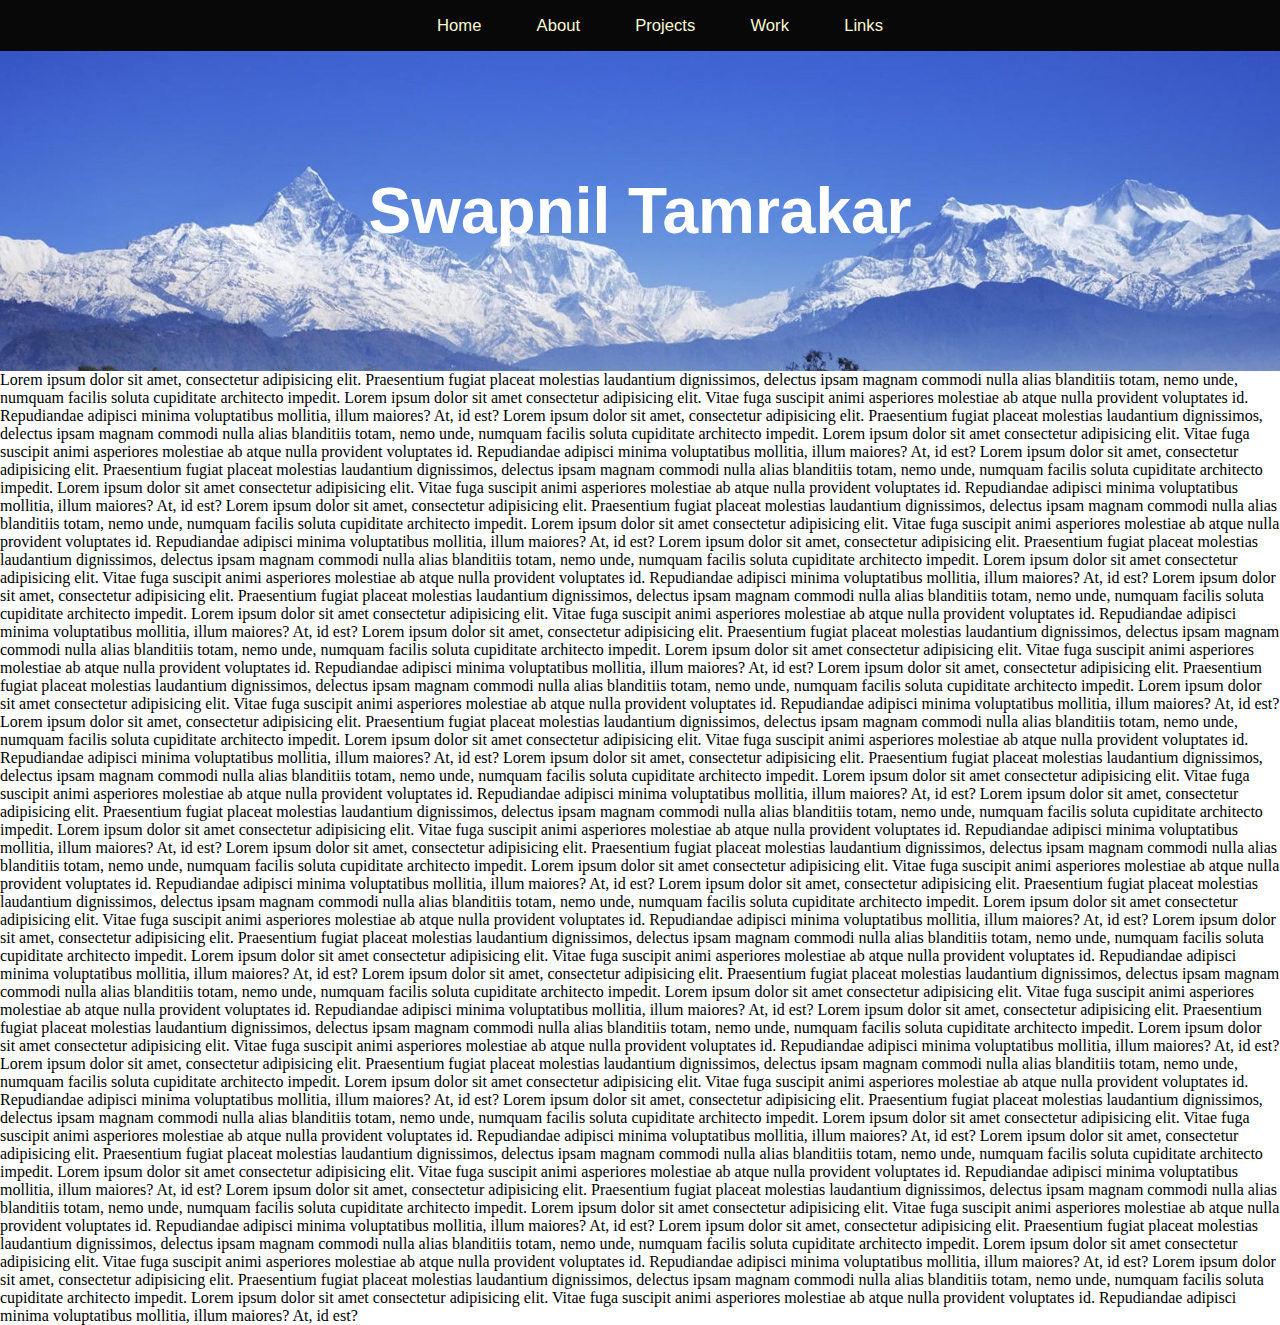
<file: index.html>
<!DOCTYPE html>
<html>
    <head>
        <title>
            Swapnil Tamrakar
        </title>

        <meta name="viewport" content="width=device-width, initial-scale=1">
        <meta http-equiv="Content-Type" content="text/html; charset=utf-8" />
    
        <link rel="shortcut icon" href="images/st-icon.jpeg" type="image/st-icon">
        <link rel="stylesheet" href="css/style.css">
    </head>
    <body>
        <div class="container">
            <div class="navbar">
                <ul>
                    <li><a href="#">Home</a></li>
                    <li><a href="#">About</a></li>
                    <li><a href="#">Projects</a></li>
                    <li><a href="#">Work</a></li>
                    <li><a href="#">Links</a></li>
                </ul>
            </div>
            <div class="body-content">
                <div class="topper">
                        <h1 class = "Name-Tag">Swapnil Tamrakar</h1>
                </div>
                <div class="remaining">
                    Lorem ipsum dolor sit amet, consectetur adipisicing elit. Praesentium fugiat placeat molestias laudantium dignissimos, delectus ipsam magnam commodi nulla alias blanditiis totam, nemo unde, numquam facilis soluta cupiditate architecto impedit.
                    Lorem ipsum dolor sit amet consectetur adipisicing elit. Vitae fuga suscipit animi asperiores molestiae ab atque nulla provident voluptates id. Repudiandae adipisci minima voluptatibus mollitia, illum maiores? At, id est?
                    Lorem ipsum dolor sit amet, consectetur adipisicing elit. Praesentium fugiat placeat molestias laudantium dignissimos, delectus ipsam magnam commodi nulla alias blanditiis totam, nemo unde, numquam facilis soluta cupiditate architecto impedit.
                    Lorem ipsum dolor sit amet consectetur adipisicing elit. Vitae fuga suscipit animi asperiores molestiae ab atque nulla provident voluptates id. Repudiandae adipisci minima voluptatibus mollitia, illum maiores? At, id est?
                    Lorem ipsum dolor sit amet, consectetur adipisicing elit. Praesentium fugiat placeat molestias laudantium dignissimos, delectus ipsam magnam commodi nulla alias blanditiis totam, nemo unde, numquam facilis soluta cupiditate architecto impedit.
                    Lorem ipsum dolor sit amet consectetur adipisicing elit. Vitae fuga suscipit animi asperiores molestiae ab atque nulla provident voluptates id. Repudiandae adipisci minima voluptatibus mollitia, illum maiores? At, id est?
                    Lorem ipsum dolor sit amet, consectetur adipisicing elit. Praesentium fugiat placeat molestias laudantium dignissimos, delectus ipsam magnam commodi nulla alias blanditiis totam, nemo unde, numquam facilis soluta cupiditate architecto impedit.
                    Lorem ipsum dolor sit amet consectetur adipisicing elit. Vitae fuga suscipit animi asperiores molestiae ab atque nulla provident voluptates id. Repudiandae adipisci minima voluptatibus mollitia, illum maiores? At, id est?
                    Lorem ipsum dolor sit amet, consectetur adipisicing elit. Praesentium fugiat placeat molestias laudantium dignissimos, delectus ipsam magnam commodi nulla alias blanditiis totam, nemo unde, numquam facilis soluta cupiditate architecto impedit.
                    Lorem ipsum dolor sit amet consectetur adipisicing elit. Vitae fuga suscipit animi asperiores molestiae ab atque nulla provident voluptates id. Repudiandae adipisci minima voluptatibus mollitia, illum maiores? At, id est?
                    Lorem ipsum dolor sit amet, consectetur adipisicing elit. Praesentium fugiat placeat molestias laudantium dignissimos, delectus ipsam magnam commodi nulla alias blanditiis totam, nemo unde, numquam facilis soluta cupiditate architecto impedit.
                    Lorem ipsum dolor sit amet consectetur adipisicing elit. Vitae fuga suscipit animi asperiores molestiae ab atque nulla provident voluptates id. Repudiandae adipisci minima voluptatibus mollitia, illum maiores? At, id est?
                    Lorem ipsum dolor sit amet, consectetur adipisicing elit. Praesentium fugiat placeat molestias laudantium dignissimos, delectus ipsam magnam commodi nulla alias blanditiis totam, nemo unde, numquam facilis soluta cupiditate architecto impedit.
                    Lorem ipsum dolor sit amet consectetur adipisicing elit. Vitae fuga suscipit animi asperiores molestiae ab atque nulla provident voluptates id. Repudiandae adipisci minima voluptatibus mollitia, illum maiores? At, id est?
                    Lorem ipsum dolor sit amet, consectetur adipisicing elit. Praesentium fugiat placeat molestias laudantium dignissimos, delectus ipsam magnam commodi nulla alias blanditiis totam, nemo unde, numquam facilis soluta cupiditate architecto impedit.
                    Lorem ipsum dolor sit amet consectetur adipisicing elit. Vitae fuga suscipit animi asperiores molestiae ab atque nulla provident voluptates id. Repudiandae adipisci minima voluptatibus mollitia, illum maiores? At, id est?
                    Lorem ipsum dolor sit amet, consectetur adipisicing elit. Praesentium fugiat placeat molestias laudantium dignissimos, delectus ipsam magnam commodi nulla alias blanditiis totam, nemo unde, numquam facilis soluta cupiditate architecto impedit.
                    Lorem ipsum dolor sit amet consectetur adipisicing elit. Vitae fuga suscipit animi asperiores molestiae ab atque nulla provident voluptates id. Repudiandae adipisci minima voluptatibus mollitia, illum maiores? At, id est?
                    Lorem ipsum dolor sit amet, consectetur adipisicing elit. Praesentium fugiat placeat molestias laudantium dignissimos, delectus ipsam magnam commodi nulla alias blanditiis totam, nemo unde, numquam facilis soluta cupiditate architecto impedit.
                    Lorem ipsum dolor sit amet consectetur adipisicing elit. Vitae fuga suscipit animi asperiores molestiae ab atque nulla provident voluptates id. Repudiandae adipisci minima voluptatibus mollitia, illum maiores? At, id est?
                    Lorem ipsum dolor sit amet, consectetur adipisicing elit. Praesentium fugiat placeat molestias laudantium dignissimos, delectus ipsam magnam commodi nulla alias blanditiis totam, nemo unde, numquam facilis soluta cupiditate architecto impedit.
                    Lorem ipsum dolor sit amet consectetur adipisicing elit. Vitae fuga suscipit animi asperiores molestiae ab atque nulla provident voluptates id. Repudiandae adipisci minima voluptatibus mollitia, illum maiores? At, id est?
                    Lorem ipsum dolor sit amet, consectetur adipisicing elit. Praesentium fugiat placeat molestias laudantium dignissimos, delectus ipsam magnam commodi nulla alias blanditiis totam, nemo unde, numquam facilis soluta cupiditate architecto impedit.
                    Lorem ipsum dolor sit amet consectetur adipisicing elit. Vitae fuga suscipit animi asperiores molestiae ab atque nulla provident voluptates id. Repudiandae adipisci minima voluptatibus mollitia, illum maiores? At, id est?
                    Lorem ipsum dolor sit amet, consectetur adipisicing elit. Praesentium fugiat placeat molestias laudantium dignissimos, delectus ipsam magnam commodi nulla alias blanditiis totam, nemo unde, numquam facilis soluta cupiditate architecto impedit.
                    Lorem ipsum dolor sit amet consectetur adipisicing elit. Vitae fuga suscipit animi asperiores molestiae ab atque nulla provident voluptates id. Repudiandae adipisci minima voluptatibus mollitia, illum maiores? At, id est?
                    Lorem ipsum dolor sit amet, consectetur adipisicing elit. Praesentium fugiat placeat molestias laudantium dignissimos, delectus ipsam magnam commodi nulla alias blanditiis totam, nemo unde, numquam facilis soluta cupiditate architecto impedit.
                    Lorem ipsum dolor sit amet consectetur adipisicing elit. Vitae fuga suscipit animi asperiores molestiae ab atque nulla provident voluptates id. Repudiandae adipisci minima voluptatibus mollitia, illum maiores? At, id est?
                    Lorem ipsum dolor sit amet, consectetur adipisicing elit. Praesentium fugiat placeat molestias laudantium dignissimos, delectus ipsam magnam commodi nulla alias blanditiis totam, nemo unde, numquam facilis soluta cupiditate architecto impedit.
                    Lorem ipsum dolor sit amet consectetur adipisicing elit. Vitae fuga suscipit animi asperiores molestiae ab atque nulla provident voluptates id. Repudiandae adipisci minima voluptatibus mollitia, illum maiores? At, id est?
                    Lorem ipsum dolor sit amet, consectetur adipisicing elit. Praesentium fugiat placeat molestias laudantium dignissimos, delectus ipsam magnam commodi nulla alias blanditiis totam, nemo unde, numquam facilis soluta cupiditate architecto impedit.
                    Lorem ipsum dolor sit amet consectetur adipisicing elit. Vitae fuga suscipit animi asperiores molestiae ab atque nulla provident voluptates id. Repudiandae adipisci minima voluptatibus mollitia, illum maiores? At, id est?
                    Lorem ipsum dolor sit amet, consectetur adipisicing elit. Praesentium fugiat placeat molestias laudantium dignissimos, delectus ipsam magnam commodi nulla alias blanditiis totam, nemo unde, numquam facilis soluta cupiditate architecto impedit.
                    Lorem ipsum dolor sit amet consectetur adipisicing elit. Vitae fuga suscipit animi asperiores molestiae ab atque nulla provident voluptates id. Repudiandae adipisci minima voluptatibus mollitia, illum maiores? At, id est?
                    Lorem ipsum dolor sit amet, consectetur adipisicing elit. Praesentium fugiat placeat molestias laudantium dignissimos, delectus ipsam magnam commodi nulla alias blanditiis totam, nemo unde, numquam facilis soluta cupiditate architecto impedit.
                    Lorem ipsum dolor sit amet consectetur adipisicing elit. Vitae fuga suscipit animi asperiores molestiae ab atque nulla provident voluptates id. Repudiandae adipisci minima voluptatibus mollitia, illum maiores? At, id est?
                    Lorem ipsum dolor sit amet, consectetur adipisicing elit. Praesentium fugiat placeat molestias laudantium dignissimos, delectus ipsam magnam commodi nulla alias blanditiis totam, nemo unde, numquam facilis soluta cupiditate architecto impedit.
                    Lorem ipsum dolor sit amet consectetur adipisicing elit. Vitae fuga suscipit animi asperiores molestiae ab atque nulla provident voluptates id. Repudiandae adipisci minima voluptatibus mollitia, illum maiores? At, id est?
                    Lorem ipsum dolor sit amet, consectetur adipisicing elit. Praesentium fugiat placeat molestias laudantium dignissimos, delectus ipsam magnam commodi nulla alias blanditiis totam, nemo unde, numquam facilis soluta cupiditate architecto impedit.
                    Lorem ipsum dolor sit amet consectetur adipisicing elit. Vitae fuga suscipit animi asperiores molestiae ab atque nulla provident voluptates id. Repudiandae adipisci minima voluptatibus mollitia, illum maiores? At, id est?
                    Lorem ipsum dolor sit amet, consectetur adipisicing elit. Praesentium fugiat placeat molestias laudantium dignissimos, delectus ipsam magnam commodi nulla alias blanditiis totam, nemo unde, numquam facilis soluta cupiditate architecto impedit.
                    Lorem ipsum dolor sit amet consectetur adipisicing elit. Vitae fuga suscipit animi asperiores molestiae ab atque nulla provident voluptates id. Repudiandae adipisci minima voluptatibus mollitia, illum maiores? At, id est?
                    Lorem ipsum dolor sit amet, consectetur adipisicing elit. Praesentium fugiat placeat molestias laudantium dignissimos, delectus ipsam magnam commodi nulla alias blanditiis totam, nemo unde, numquam facilis soluta cupiditate architecto impedit.
                    Lorem ipsum dolor sit amet consectetur adipisicing elit. Vitae fuga suscipit animi asperiores molestiae ab atque nulla provident voluptates id. Repudiandae adipisci minima voluptatibus mollitia, illum maiores? At, id est?
                
                </div>
            </div>
            <div class="footer">

            </div>
        </div>
    </body>
</html>
</file>
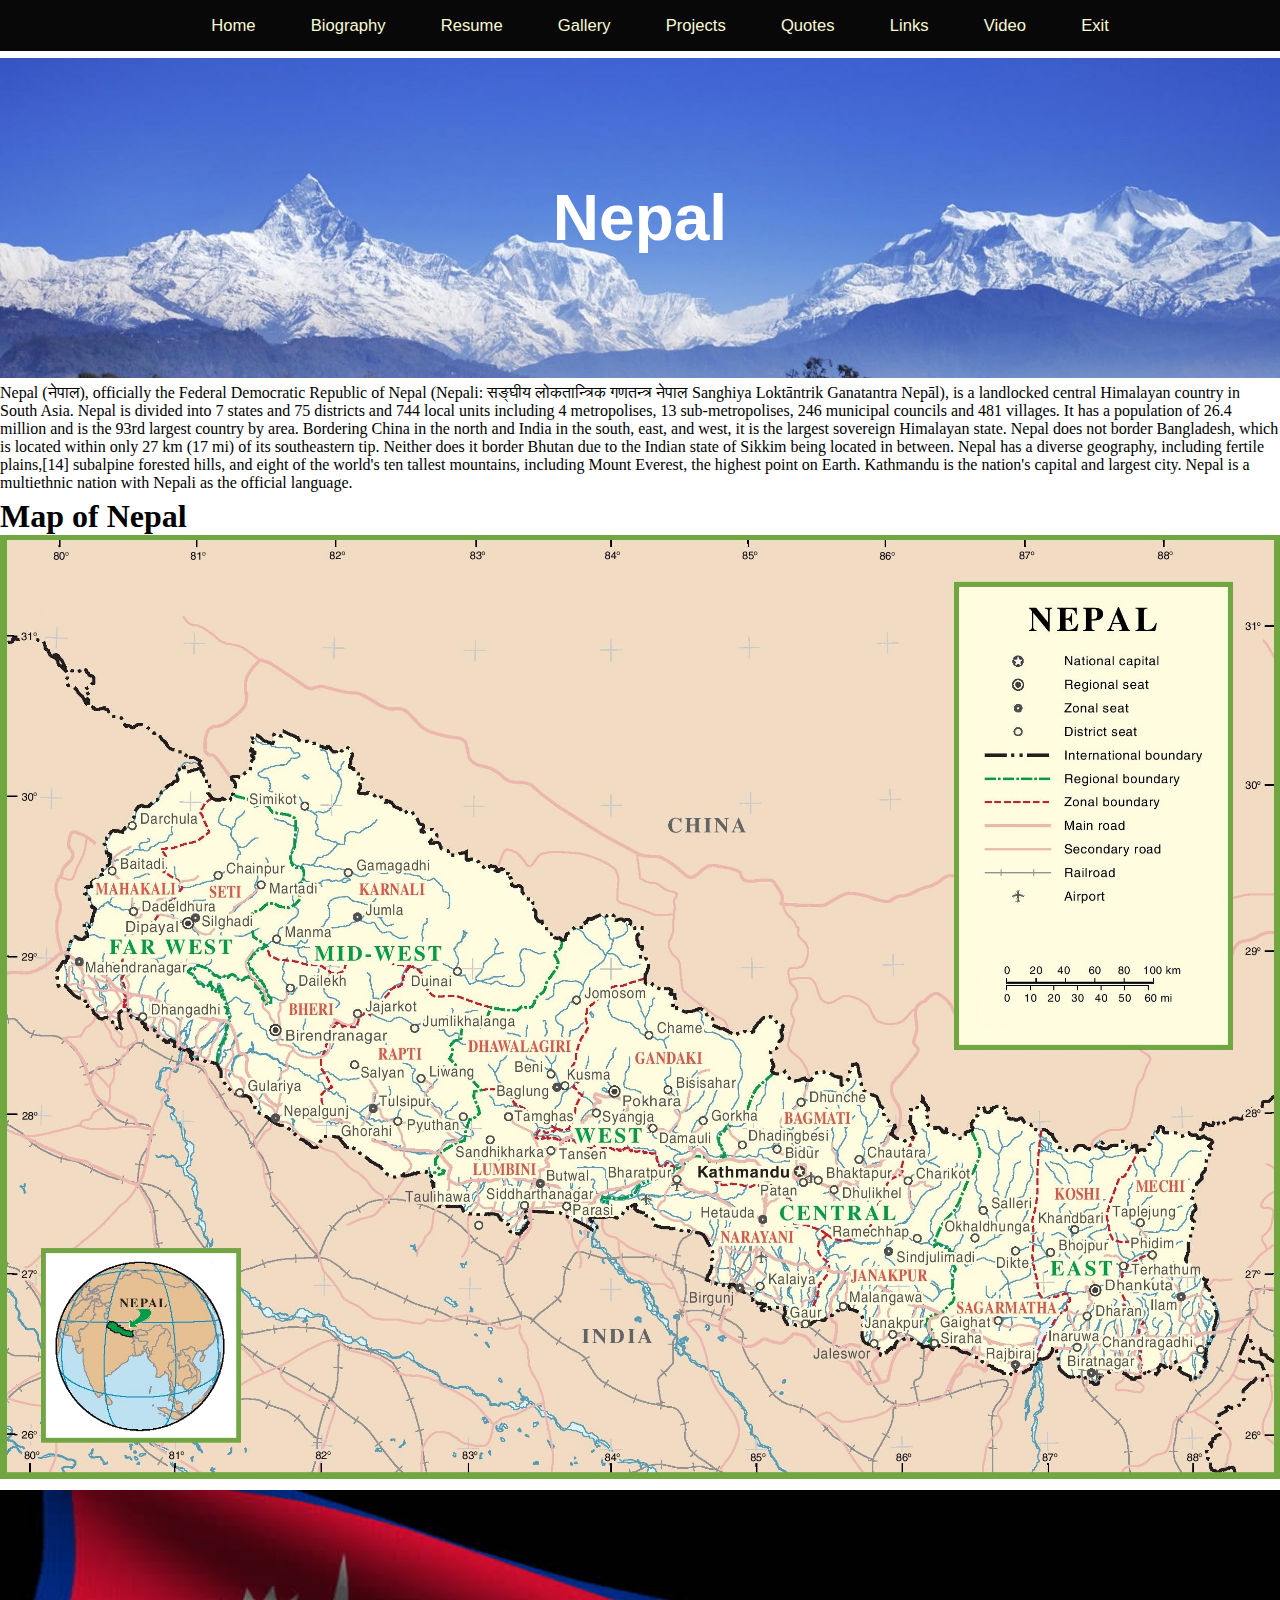
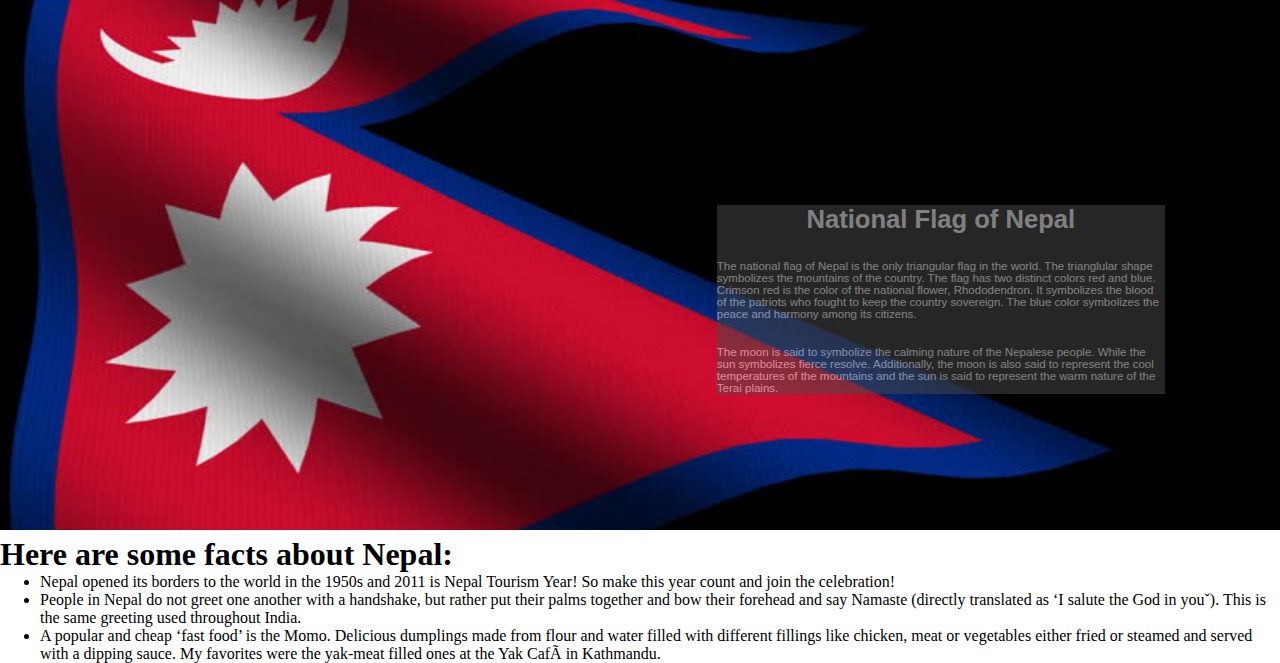
<file: home.html>
<!DOCTYPE html>
<html>
    <head>
        <title>
            Swapnil Tamrakar | Home
        </title>

        <meta name="viewport" content="width=device-width, initial-scale=1">
        <meta http-equiv="Content-Type" content="text/html; charset=utf-8" />
    
        <link rel="shortcut icon" href="images/st-icon.jpg" type="image/st-icon">
        <link rel="stylesheet" href="css/style.css">
    </head>
    <body>
        <div class="container">
            <div class="navbar">
                <ul>
                    <li><a href="./index.html">Home</a></li>
                    <li><a href="./html/biography.html">Biography</a></li>
                    <li><a href="./html/resume.html">Resume</a></li>
                    <li><a href="./html/gallery.html">Gallery</a></li>
                    <li><a href="./html/projects.html">Projects</a></li>
                    <li><a href="./html/quotes.html">Quotes</a></li>
                    <li><a href="./html/links.html">Links</a></li>
                    <li><a href="./html/video.html">Video</a></li>
                    <li><a href="https://www.google.com">Exit</a></li>
                </ul>
            </div>
            <div class="clear">
                </div>
            <div class="body-content"> 
                <div class="topper">
                        <h1 class = "Name-Tag">Nepal</h1>
                </div>
                <div class="clear">
                </div>
                <div class="Description">
                        <p>
                                Nepal (नेपाल), officially the Federal Democratic Republic of Nepal (Nepali: सङ्घीय लोकतान्त्रिक गणतन्त्र नेपाल Sanghiya Loktāntrik Ganatantra Nepāl), is a landlocked central Himalayan country in South Asia. Nepal is divided into 7 states and 75 districts and 744 local units including 4 metropolises, 13 sub-metropolises, 246 municipal councils and 481 villages. It has a population of 26.4 million and is the 93rd largest country by area. Bordering China in the north and India in the south, east, and west, it is the largest sovereign Himalayan state. Nepal does not border Bangladesh, which is located within only 27 km (17 mi) of its southeastern tip. Neither does it border Bhutan due to the Indian state of Sikkim being located in between. Nepal has a diverse geography, including fertile plains,[14] subalpine forested hills, and eight of the world's ten tallest mountains, including Mount Everest, the highest point on Earth. Kathmandu is the nation's capital and largest city. Nepal is a multiethnic nation with Nepali as the official language.
                        </p>
                </div>
                <div class="clear"></div>
                <div class="map">
                    <h1>Map of Nepal</h1>
                    <img class="map-image" src="./images/nepal-map.jpg" alt="Map of Nepal">
                 </div>
                <div class="clear">
                </div>
                <div class="flag">
                    <div class="flagdata">
                        <h1 class="flagdescription">
                             National Flag of Nepal                 
                        </h1>
                        <p>
                            The national flag of Nepal is the only triangular flag in the world. The trianglular shape symbolizes the mountains of the country. The flag has two distinct colors red and blue. Crimson red is the color of the national flower, Rhododendron. It symbolizes the blood of the patriots who fought to keep the country sovereign. The blue color symbolizes the peace and harmony among its citizens.
                        </p>
                        <p>
                            The moon is said to symbolize the calming nature of the Nepalese people. While the sun symbolizes fierce resolve. Additionally, the moon is also said to represent the cool temperatures of the mountains and the sun is said to represent the warm nature of the Terai plains.
                        </p>
                    </div>
                </div>

                <div class="clear"></div>
                <div class="facts">
                    <h1>Here are some facts about Nepal:</h1>
                    <ul>

                    <li>Nepal opened its borders to the world in the 1950s and 2011 is Nepal Tourism Year! So make this year count and join the celebration!
                    </li>
                    <li>
                    People in Nepal do not greet one another with a handshake, but rather put their palms together and bow their forehead and say Namaste (directly translated as ‘I salute the God in youˇ). This is the same greeting used throughout India.
                </li>
                <li>
                    A popular and cheap ‘fast food’ is the Momo. Delicious dumplings made from flour and water filled with different fillings like chicken, meat or vegetables either fried or steamed and served with a dipping sauce. My favorites were the yak-meat filled ones at the Yak CafÃ in Kathmandu.
                </li>
                </ul>
                </div>
            </div>
            <div class="footer">

            </div>
        </div>
    </body>
</html>
</file>
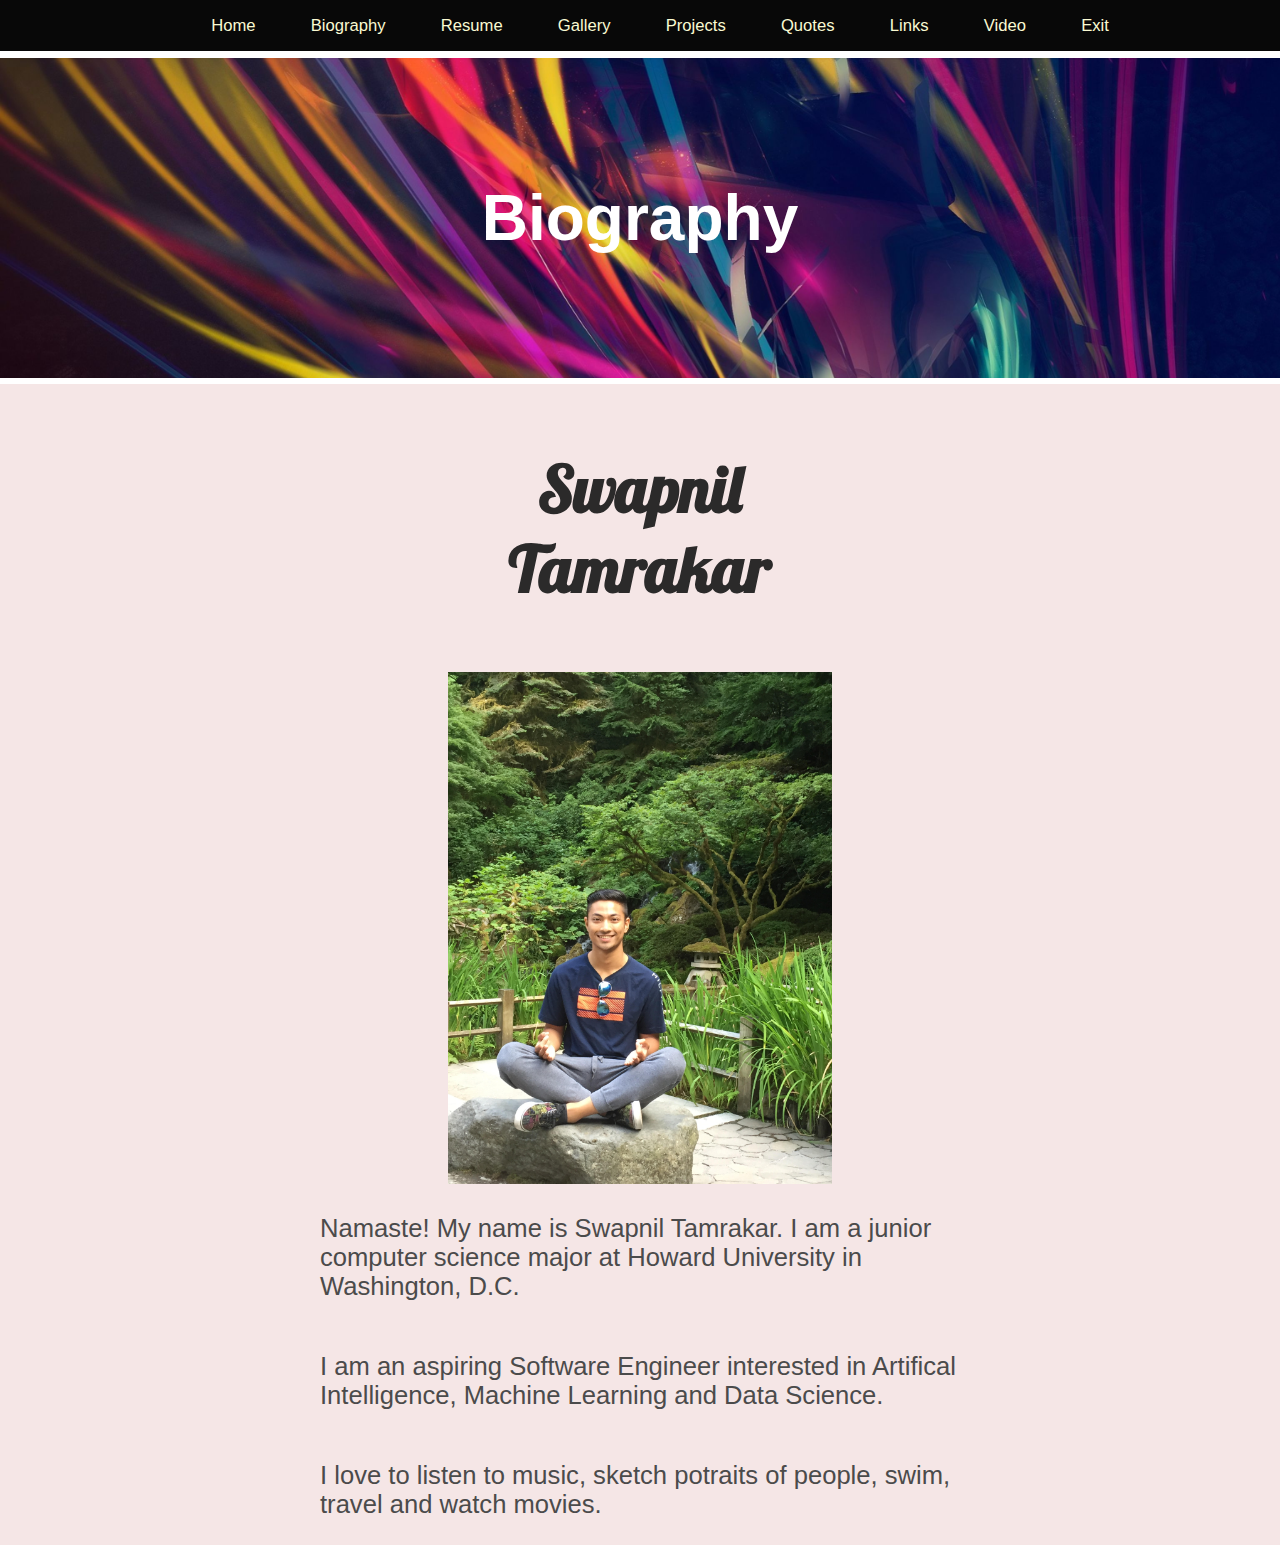
<file: html/biography.html>
<!DOCTYPE html>
<html>
    <head>
        <title>
            Swapnil Tamrakar | Biography
        </title>

        <meta name="viewport" content="width=device-width, initial-scale=1">
        <meta http-equiv="Content-Type" content="text/html; charset=utf-8" />
    
        <link rel="shortcut icon" href="images/st-icon.jpg" type="image/st-icon">
        <link rel="stylesheet" href="../css/style.css">
    </head>
    <body onload="plusDivs(0)">
        <div class="container">
            <div class="navbar">
                <ul>
                    <li><a href="../home.html">Home</a></li>
                    <li><a href="./biography.html">Biography</a></li>
                    <li><a href="./resume.html">Resume</a></li>
                    <li><a href="./gallery.html">Gallery</a></li>
                    <li><a href="./projects.html">Projects</a></li>
                    <li><a href="./quotes.html">Quotes</a></li>
                    <li><a href="./links.html">Links</a></li>
                    <li><a href="./video.html">Video</a></li>
                    <li><a href="https://www.google.com">Exit</a></li>
                </ul>
            </div>
            <div class="clear">
                </div>
            <div class="body-content"> 
                <div class="topper1">
                        <h1 class = "Header">Biography</h1>
                </div>
                <div class="clear">
                </div>
                <div class="biography">
                    <div class="bioname">
                        <h1>Swapnil Tamrakar</h1>
                        <img class="mypic" src="../images/mypic.jpg" alt="My page">
                    </div>
                    <div class="biography-description">
                        <p>
                            Namaste! My name is Swapnil Tamrakar. I am a junior computer science major at Howard University in Washington, D.C.
                        </p>
                        <p>
                            I am an aspiring Software Engineer interested in Artifical Intelligence, Machine Learning and Data Science.
                        </p>
                        <p>
                            I love to listen to music, sketch potraits of people, swim, travel and watch movies.
                        </p>
                    </div>
                </div>
                    
                <div class="clear"></div>
                  
            </div>
            
            <div class="footer">

            </div>
        </div>
    </body>
</html>
</file>
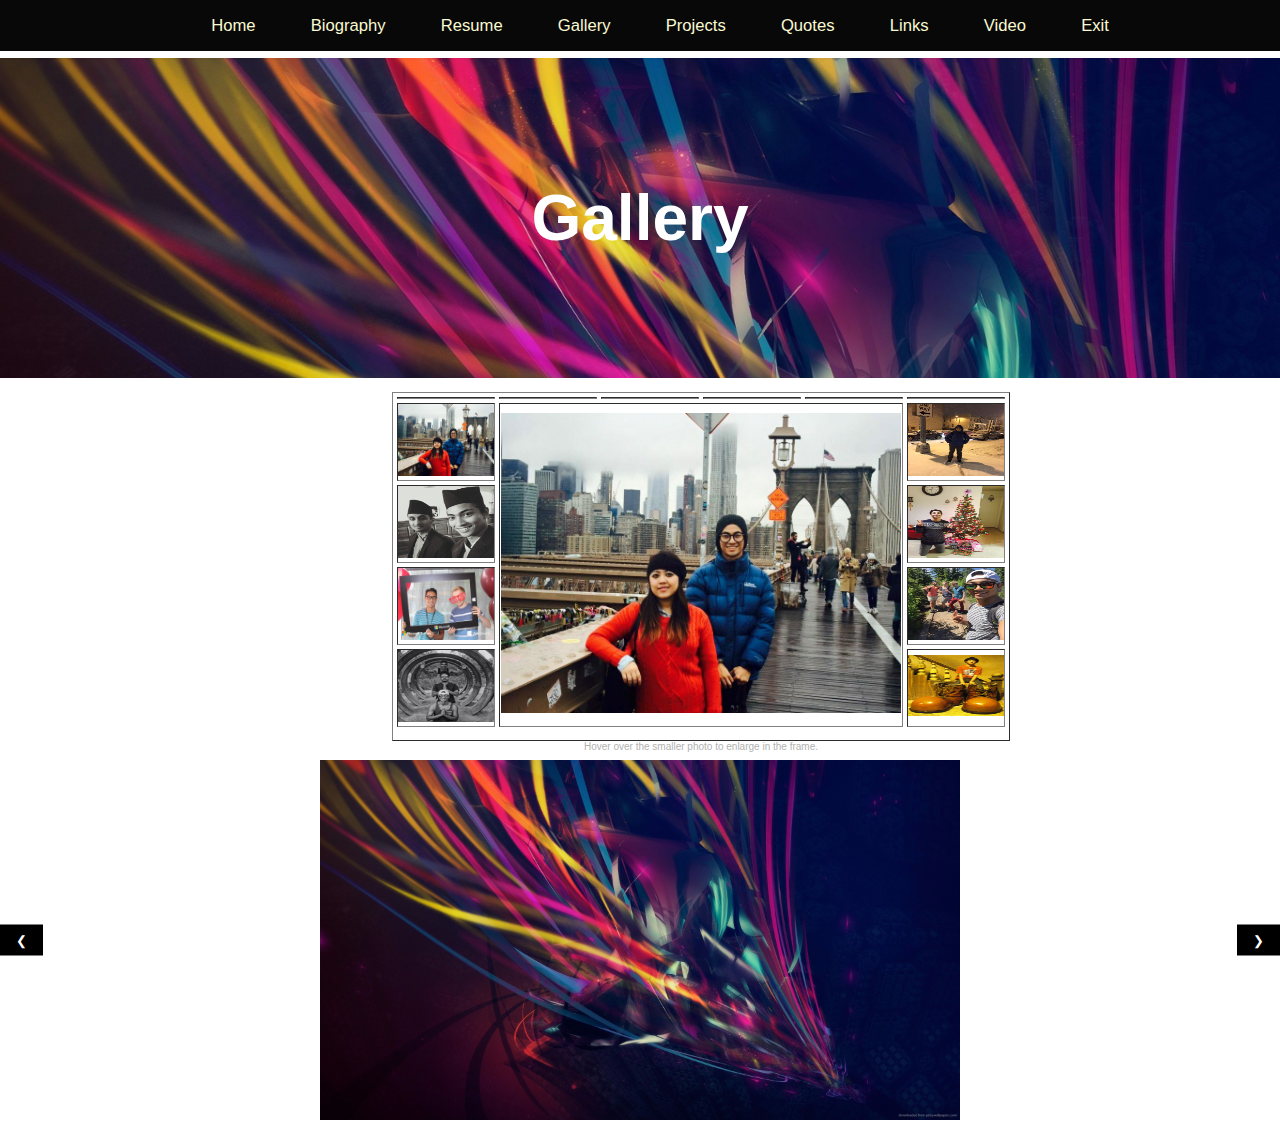
<file: html/gallery.html>
<!DOCTYPE html>
<html>
    <head>
        <title>
            Swapnil Tamrakar | Gallery
        </title>

        <meta name="viewport" content="width=device-width, initial-scale=1">
        <meta http-equiv="Content-Type" content="text/html; charset=utf-8" />
    
        <link rel="shortcut icon" href="images/st-icon.jpg" type="image/st-icon">
        <link rel="stylesheet" href="../css/style.css">
        <script src="../js/main.js"></script>
    </head>
    <body onload="plusDivs(0)">
        <div class="container">
            <div class="navbar">
                <ul>
                    <li><a href="../home.html">Home</a></li>
                    <li><a href="./biography.html">Biography</a></li>
                    <li><a href="./resume.html">Resume</a></li>
                    <li><a href="./gallery.html">Gallery</a></li>
                    <li><a href="./projects.html">Projects</a></li>
                    <li><a href="./quotes.html">Quotes</a></li>
                    <li><a href="./links.html">Links</a></li>
                    <li><a href="./video.html">Video</a></li>
                    <li><a href="https://www.google.com">Exit</a></li>
                </ul>
            </div>
            <div class="clear">
                </div>
            <div class="body-content"> 
                <div class="topper1">
                        <h1 class = "Header">Gallery</h1>
                </div>
                <div class="clear">
                </div>
                <div style = "padding:0 30vw;">
                            <table name="ClicPicOnline" align="center" cellspacing="0" cellpadding="8" border="0" ><tr><td align="center"> 
                            <table align="center" cellspacing="4" cellpadding="0" border="1" width="618" 
                              oncontextmenu="return false" ondrag="return false" onmousedown="return false" />
                             <tr height="0"><td width="96"></td><td width="96"></td><td width="96"></td><td width="96"></td><td width="96"></td><td width="96"></td></tr>
                            <tr height="72" valign="middle">
                            <td align="center"width="96" height="72" >
                                    <a href="../images/a.jpg"
                                    onMouseOver="bigPic=document.clicpicLg446; bigPic.src='../images/a.jpg';
                                    bigPic.width=400; bigPic.height=300;
                                    document.getElementById('caption446').innerHTML='Brooklyn Bridge'; return false;">
                                    <img src="../images/a.jpg" width=96 height=72 border="0"></a></td>
                                    
                                   <td width="404" height="308" clicpic="v2web" colspan="4" rowspan="4"  align="center" valign="middle">
                                    <img src="../images/a.jpg" name="clicpicLg446" width="400" height="300" border="0"></td>
                                    
                                   <td align="center"width="96" height="72" >
                                    <a href="../images/b.jpg"
                                    onMouseOver="bigPic=document.clicpicLg446; bigPic.src='../images/b.jpg';
                                    bigPic.width=400; bigPic.height=300;
                                    document.getElementById('caption446').innerHTML='Snowing in DC'; return false;">
                                    <img src="../images/b.jpg" width=96 height=72 border="0"></a></td>
                                   </tr>
                            <tr height="72" valign="middle">
                            <td align="center"width="96" height="72" >
                             <a href="../images/c.jpg"
                             onMouseOver="bigPic=document.clicpicLg446; bigPic.src='../images/c.jpg';
                             bigPic.width=400; bigPic.height=300;
                             document.getElementById('caption446').innerHTML='First Dashain Programme at Howard University'; return false;">
                             <img src="../images/c.jpg" width=96 height=72 border="0"></a></td>
                             
                            <td align="center"width="76" height="52" >
                             <a href="../images/d.jpg"
                             onMouseOver="bigPic=document.clicpicLg446; bigPic.src='../images/d.jpg';
                             bigPic.width=400; bigPic.height=300;
                             document.getElementById('caption446').innerHTML='Christmas at my cousin\'s place'; return false;">
                             <img src="../images/d.jpg" width=96 height=72 border="0"></a></td>
                             
                            </tr>
                            <tr height="72" valign="middle">
                            <td align="center"width="96" height="72" >
                             <a href="../images/e.jpg"
                             onMouseOver="bigPic=document.clicpicLg446; bigPic.src='../images/e.jpg';
                             bigPic.width=400; bigPic.height=300;
                             document.getElementById('caption446').innerHTML='Microsoft surface book release'; return false;">
                             <img src="../images/e.jpg" width=96 height=72 border="0"></a></td>
                             
                             
                            <td align="center"width="96" height="72" >
                             <a href="../images/f.jpg"
                             onMouseOver="bigPic=document.clicpicLg446; bigPic.src='../images/f.jpg';
                             bigPic.width=400; bigPic.height=300;
                             document.getElementById('caption446').innerHTML='Hiking at Mount Pilchuck'; return false;">
                             <img src="../images/f.jpg" width=96 height=72 border="0"></a></td>
                             
                             
                            </tr>
                            <tr height="72" valign="middle">
                            <td align="center"width="96" height="72" >
                             <a href="../images/g.jpg"
                             onMouseOver="bigPic=document.clicpicLg446; bigPic.src='../images/g.jpg';
                             bigPic.width=400; bigPic.height=300;
                             document.getElementById('caption446').innerHTML='At Water Falls'; return false;">
                             <img src="../images/g.jpg" width=96 height=72 border="0"></a></td>
                             
                             
                            <td align="center"width="96" height="72" >
                             <a href="../images/h.jpg"
                             onMouseOver="bigPic=document.clicpicLg446; bigPic.src='../images/h.jpg';
                             bigPic.width=400; bigPic.height=253;
                             document.getElementById('caption446').innerHTML='Trip to Thailand'; return false;">
                             <img src="../images/h.jpg" width=96 height=61 border="0"></a></td>
                            </tr>
                            <tr><td colspan="6" align="center" id=caption446 style="border:0px; background-color:transparent; font-family:sans-serif; font-size:14;  padding-bottom:5px; color:#000000;"></td></tr></table>
                            <div style="font-family:arial,helvetica,sans-serif; font-size:10px; color:#B2B2B2;"><span style="font-size:1pt; display:none;"></span> 
                            Hover over the smaller photo to enlarge in the frame. 
                            </td></tr></table>
            
                    </div>
                <div class="w3-content w3-display-container">
                        <img class="mySlides" src="../images/abstract.jpg">
                        <img class="mySlides" src="../images/patan-durbar-square.jpg" >
                        <img class="mySlides" src="../images/nepal-parallax.jpg">
                      
                        <button class="w3-button w3-black w3-display-left" onclick="plusDivs(-1)">&#10094;</button>
                        <button class="w3-button w3-black w3-display-right" onclick="plusDivs(1)">&#10095;</button>
                      </div>
                      
                <div class="clear"></div>
                
            </div>
            
            
            <div class="footer">

            </div>
        </div>
    </body>
</html>
</file>
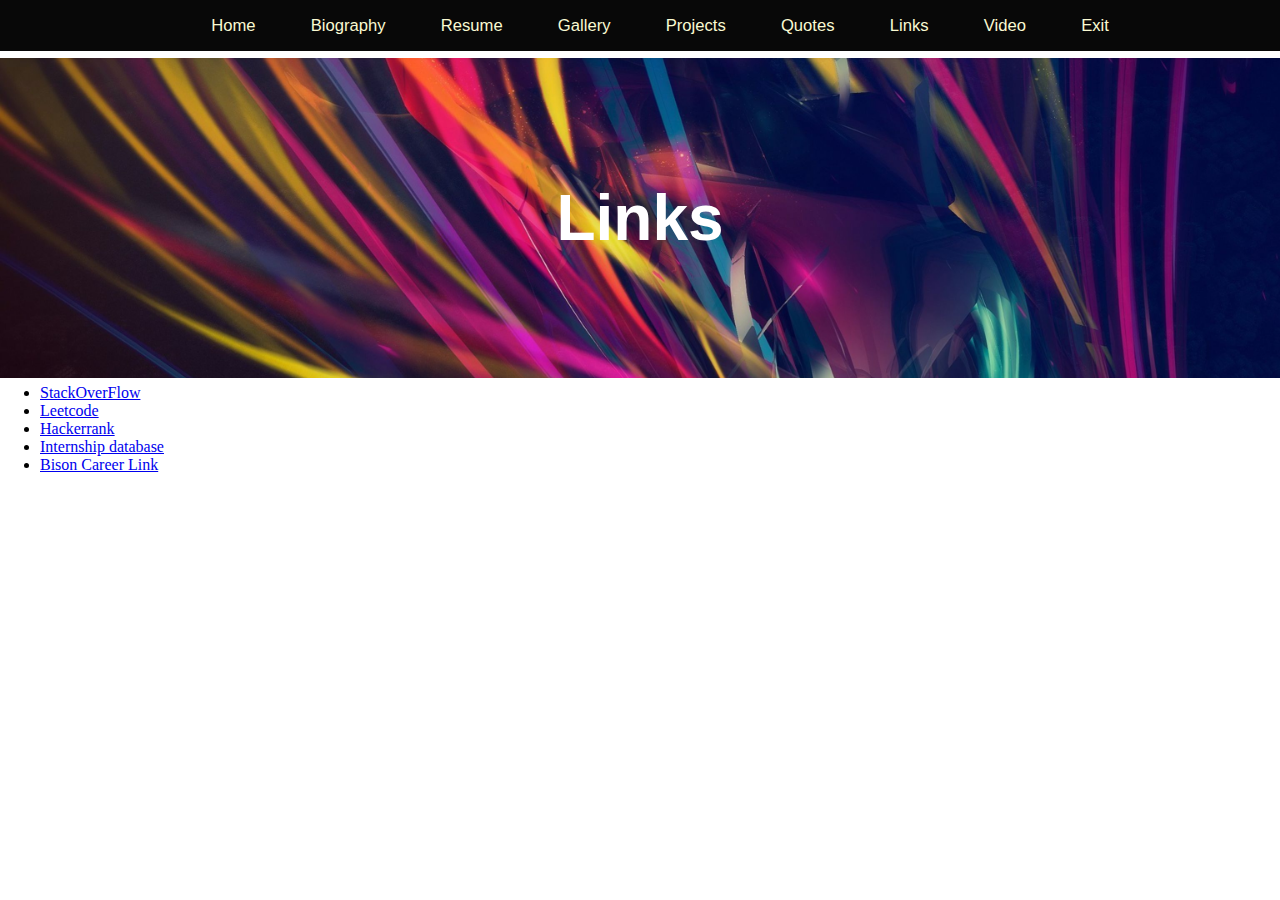
<file: html/links.html>
<!DOCTYPE html>
<html>
    <head>
        <title>
            Swapnil Tamrakar | Links
        </title>

        <meta name="viewport" content="width=device-width, initial-scale=1">
        <meta http-equiv="Content-Type" content="text/html; charset=utf-8" />
    
        <link rel="shortcut icon" href="images/st-icon.jpg" type="image/st-icon">
        <link rel="stylesheet" href="../css/style.css">
    </head>
    <body onload="plusDivs(0)">
        <div class="container">
            <div class="navbar">
                <ul>
                    <li><a href="../home.html">Home</a></li>
                    <li><a href="./biography.html">Biography</a></li>
                    <li><a href="./resume.html">Resume</a></li>
                    <li><a href="./gallery.html">Gallery</a></li>
                    <li><a href="./projects.html">Projects</a></li>
                    <li><a href="./quotes.html">Quotes</a></li>
                    <li><a href="./links.html">Links</a></li>
                    <li><a href="./video.html">Video</a></li>
                    <li><a href="https://www.google.com">Exit</a></li>
                </ul>
            </div>
            <div class="clear">
                </div>
            <div class="body-content"> 
                <div class="topper1">
                        <h1 class = "Header">Links</h1>
                </div>
                <div class="clear">
                </div>
                
                <div class="links">
                    <ul>
                        <li><a href="www.stackoverflow.com">StackOverFlow</a></li>
                        <li><a href="www.leetcode.com">Leetcode</a></li>
                        <li><a href="www.hackerrank.com">Hackerrank</a></li>
                        <li><a href="www.intern.supply">Internship database</a></li>
                        <li><a href="https://howard-csm.symplicity.com/students/?signin_tab=0">Bison Career Link</a></li>
                    </ul>
                </div>
                      
                <div class="clear"></div>
                  
            </div>
            
            <div class="footer">

            </div>
        </div>
    </body>
</html>
</file>
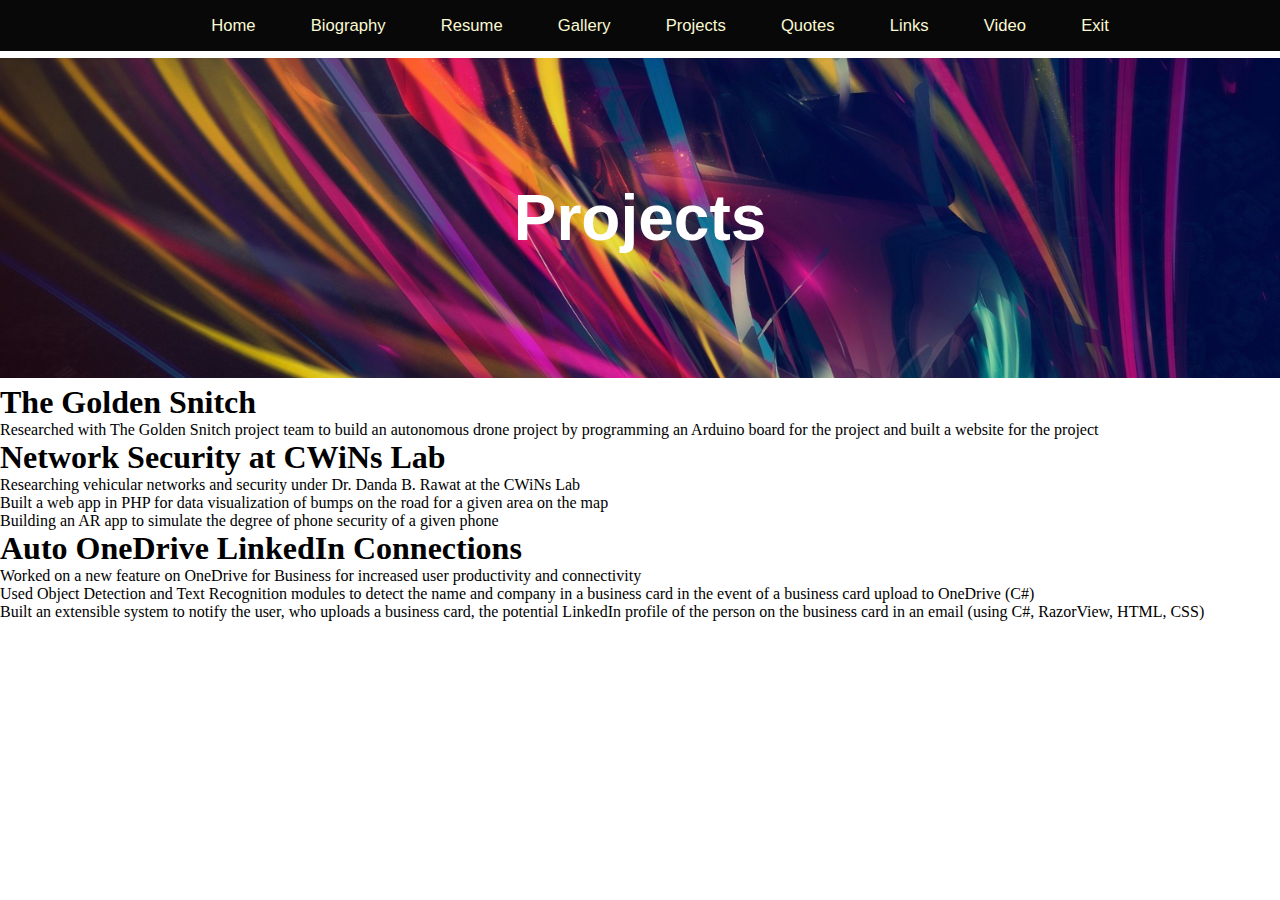
<file: html/projects.html>
<!DOCTYPE html>
<html>
    <head>
        <title>
            Swapnil Tamrakar | Projects
        </title>

        <meta name="viewport" content="width=device-width, initial-scale=1">
        <meta http-equiv="Content-Type" content="text/html; charset=utf-8" />
    
        <link rel="shortcut icon" href="images/st-icon.jpg" type="image/st-icon">
        <link rel="stylesheet" href="../css/style.css">
    </head>
    <body onload="plusDivs(0)">
        <div class="container">
            <div class="navbar">
                <ul>
                    <li><a href="../home.html">Home</a></li>
                    <li><a href="./biography.html">Biography</a></li>
                    <li><a href="./resume.html">Resume</a></li>
                    <li><a href="./gallery.html">Gallery</a></li>
                    <li><a href="./projects.html">Projects</a></li>
                    <li><a href="./quotes.html">Quotes</a></li>
                    <li><a href="./links.html">Links</a></li>
                    <li><a href="./video.html">Video</a></li>
                    <li><a href="https://www.google.com">Exit</a></li>
                </ul>
            </div>
            <div class="clear">
                </div>
            <div class="body-content"> 
                <div class="topper1">
                        <h1 class = "Header">Projects</h1>
                </div>
                <div class="clear">
                </div>
                <div class="projects">
                    <h1>The Golden Snitch</h1>
                    <p>
                            Researched with The Golden Snitch project team to build an autonomous drone project by programming an
                            Arduino board for the project and built a website for the project
                    </p>
                    <h1>Network Security at CWiNs Lab</h1>
                    <p>
                            Researching vehicular networks and security under Dr. Danda B. Rawat at the CWiNs Lab
                            </p><p>Built a web app in PHP for data visualization of bumps on the road for a given area on the map
                                </p><p>Building an AR app to simulate the degree of phone security of a given phone
                        </p>
                    <h1>Auto OneDrive LinkedIn Connections</h1>
                    <p>
                            Worked on a new feature on OneDrive for Business for increased user productivity and connectivity
                        </p><p>Used Object Detection and Text Recognition modules to detect the name and company in a business card in the
                            event of a business card upload to OneDrive (C#)
                        </p><p> Built an extensible system to notify the user, who uploads a business card, the potential LinkedIn profile of the
                            person on the business card in an email (using C#, RazorView, HTML, CSS)
                    </p>
                </div>
                      
                <div class="clear"></div>
                  
            </div>
            
            <div class="footer">

            </div>
        </div>
    </body>
</html>
</file>
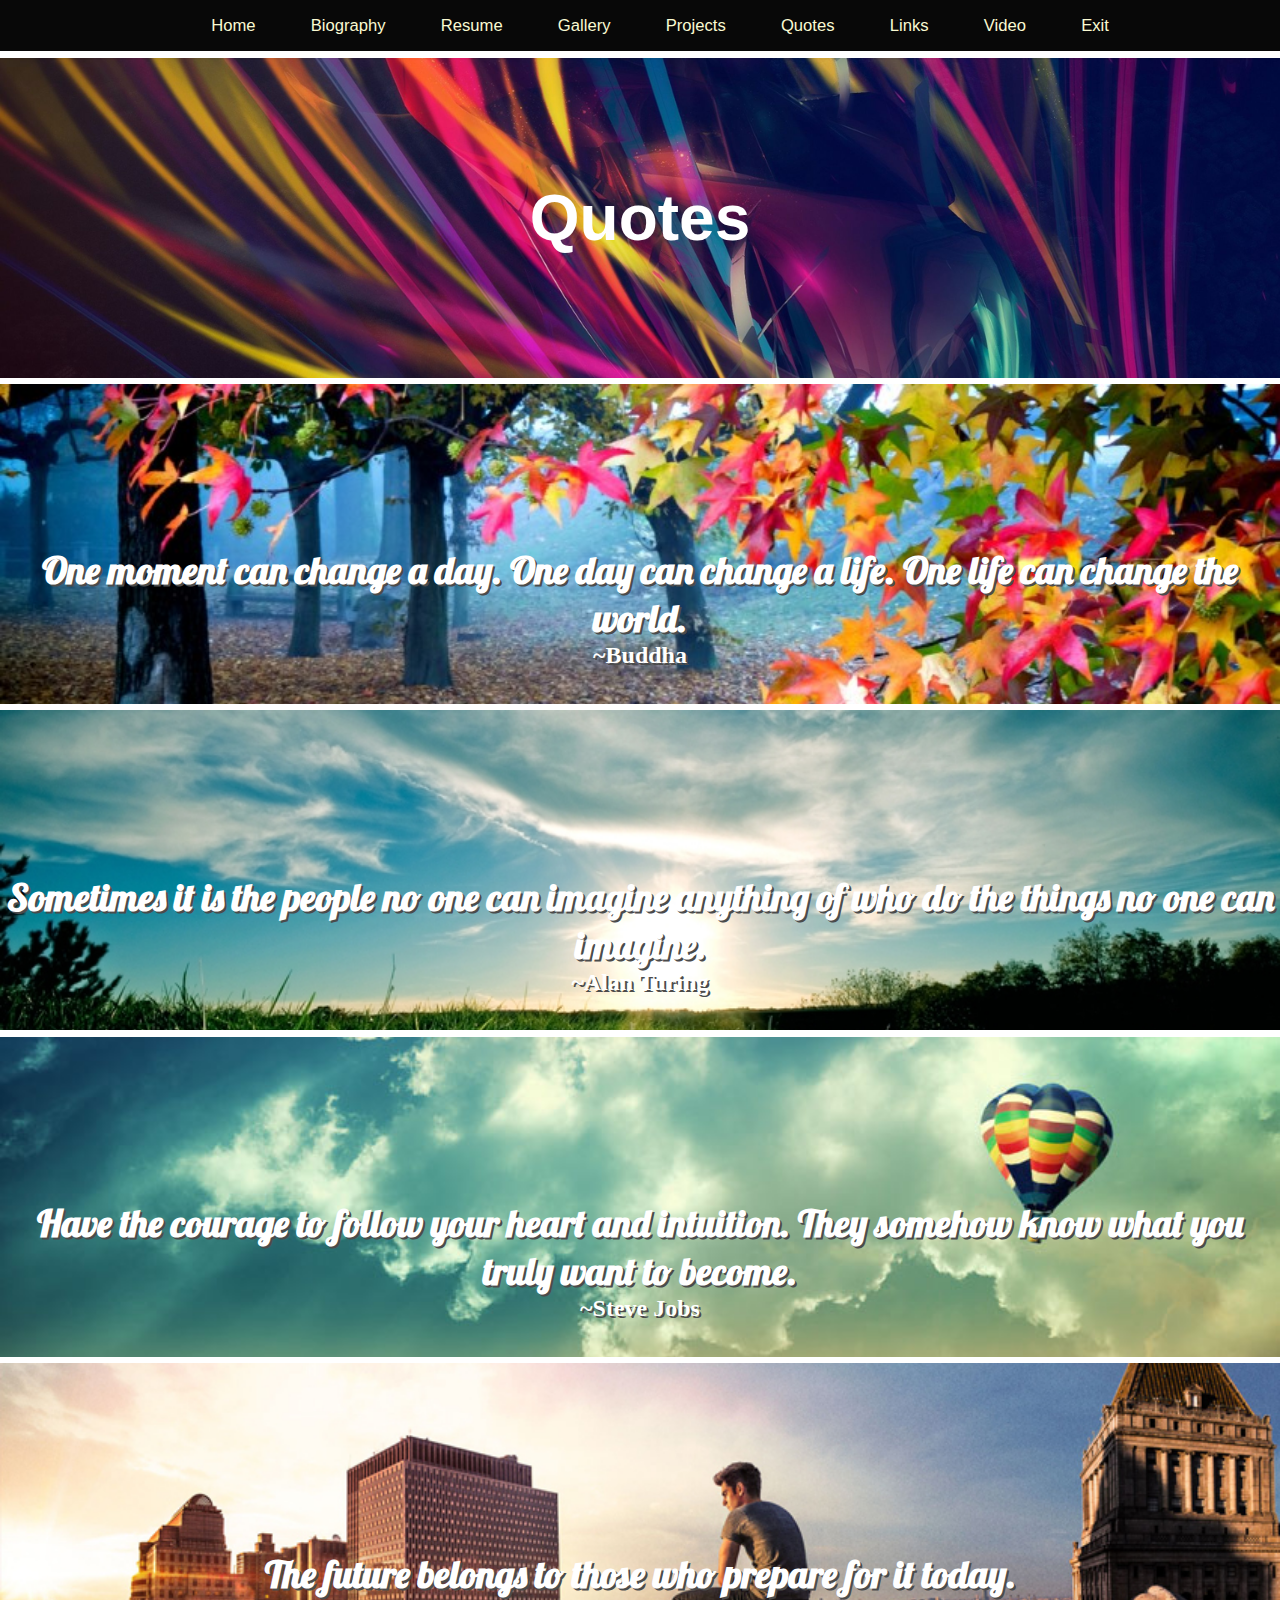
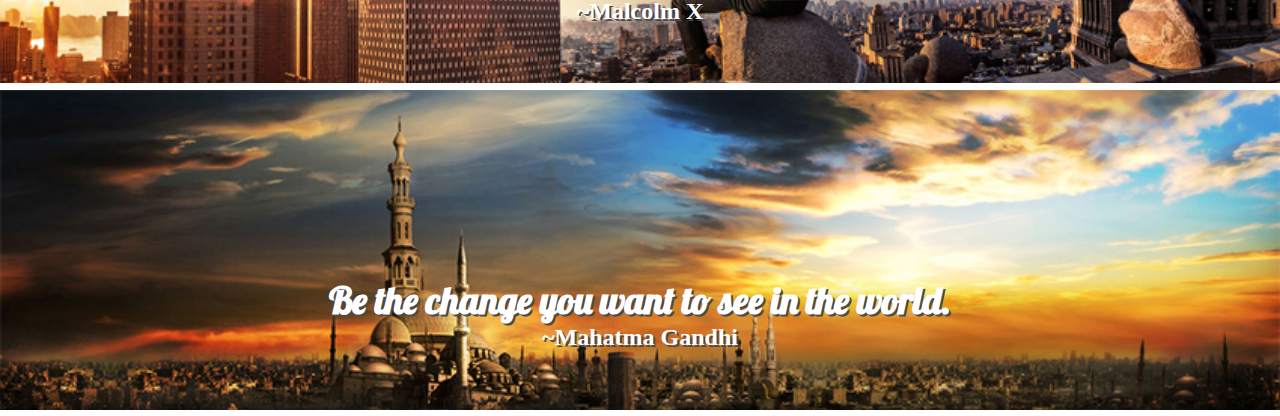
<file: html/quotes.html>
<!DOCTYPE html>
<html>
    <head>
        <title>
            Swapnil Tamrakar | Quotes
        </title>

        <meta name="viewport" content="width=device-width, initial-scale=1">
        <meta http-equiv="Content-Type" content="text/html; charset=utf-8" />
    
        <link rel="shortcut icon" href="images/st-icon.jpg" type="image/st-icon">
        <link rel="stylesheet" href="../css/style.css">
    </head>
    <body>
        <div class="container">
            <div class="navbar">
                <ul>
                    <li><a href="../home.html">Home</a></li>
                    <li><a href="./biography.html">Biography</a></li>
                    <li><a href="./resume.html">Resume</a></li>
                    <li><a href="./gallery.html">Gallery</a></li>
                    <li><a href="./projects.html">Projects</a></li>
                    <li><a href="./quotes.html">Quotes</a></li>
                    <li><a href="./links.html">Links</a></li>
                    <li><a href="./video.html">Video</a></li>
                    <li><a href="https://www.google.com">Exit</a></li>
                </ul>
            </div>
            <div class="clear">
                </div>
            <div class="body-content"> 
                <div class="topper1">
                        <h1 class = "Header">Quotes</h1>
                </div>
                <div class="clear">
                </div>
                
                <div class="quotes quotes1">
                    <h1 class="quote-text">One moment can change a day. One day can change a life. One life can change the world.</h1>
                    <h2 class="quote-source">~Buddha</h2>
                </div>

                <div class="clear">
                    </div>

                <div class="quotes quotes2">
                        <h1 class="quote-text">Sometimes it is the people no one can imagine anything of who do the things no one can imagine.</h1>
                        <h2 class="quote-source">~Alan Turing</h2>
                </div>

                <div class="clear">
                    </div>

                <div class="quotes quotes3">
                        <h1 class="quote-text">Have the courage to follow your heart and intuition. They somehow know what you truly want to become.</h1>
                        <h2 class="quote-source">~Steve Jobs</h2>
                </div>

                <div class="clear">
                    </div>

                <div class="quotes quotes4">
                        <h1 class="quote-text">The future belongs to those who prepare for it today.</h1>
                        <h2 class="quote-source">~Malcolm X</h2>
                </div>

                <div class="clear">
                    </div>

                <div class="quotes quotes5">
                        <h1 class="quote-text">Be the change you want to see in the world.</h1>
                        <h2 class="quote-source">~Mahatma Gandhi</h2>
                </div>
                      
                <div class="clear"></div>
                  
            </div>
            
            <div class="footer">

            </div>
        </div>
    </body>
</html>
</file>
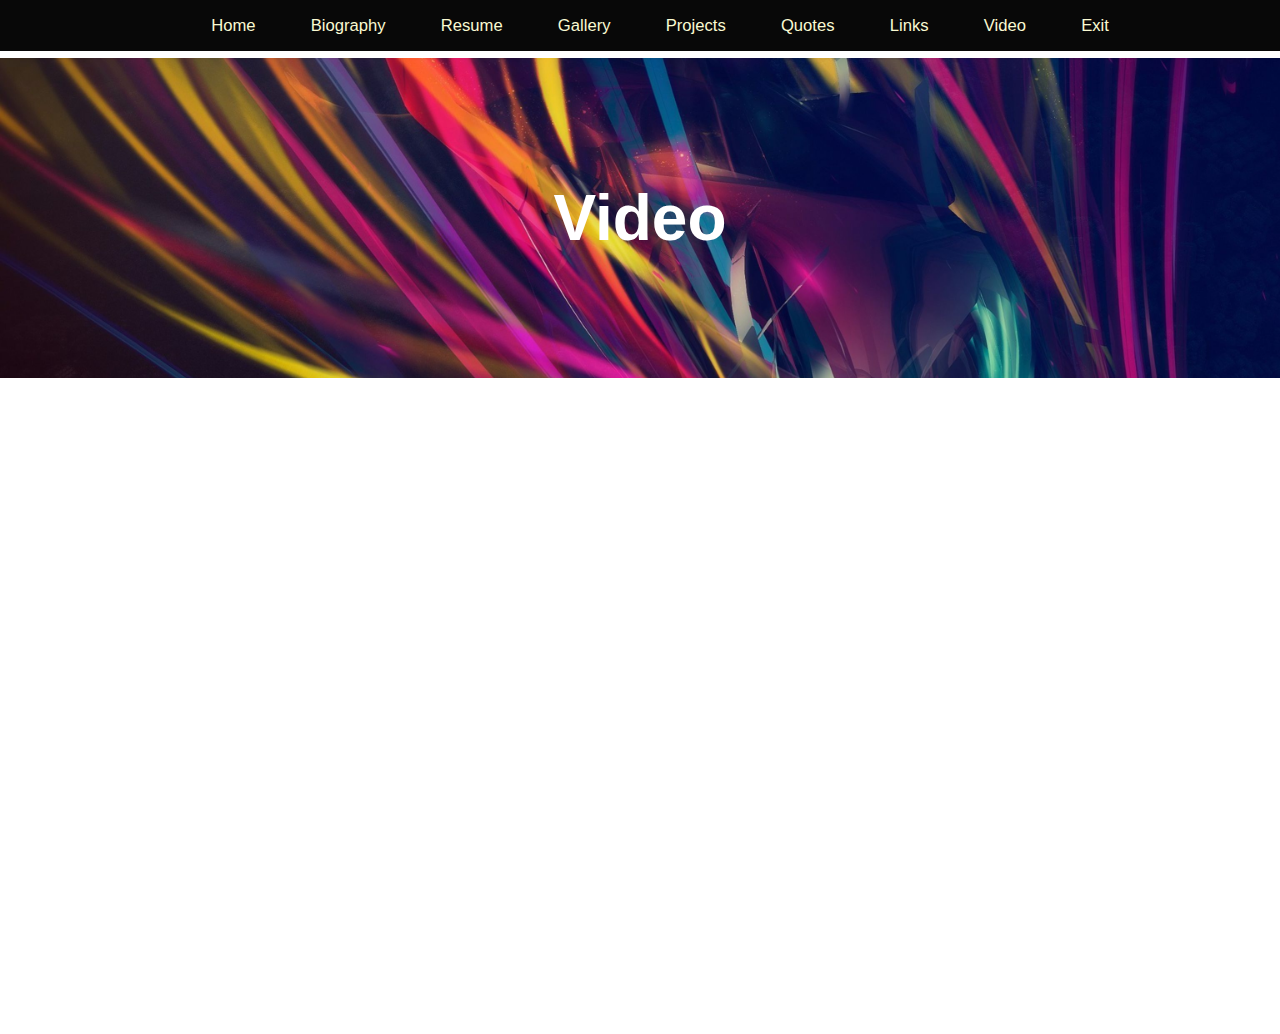
<file: html/video.html>
<!DOCTYPE html>
<html>
    <head>
        <title>
            Swapnil Tamrakar | Video
        </title>

        <meta name="viewport" content="width=device-width, initial-scale=1">
        <meta http-equiv="Content-Type" content="text/html; charset=utf-8" />
    
        <link rel="shortcut icon" href="images/st-icon.jpg" type="image/st-icon">
        <link rel="stylesheet" href="../css/style.css">
    </head>
    <body onload="plusDivs(0)">
        <div class="container">
            <div class="navbar">
                <ul>
                    <li><a href="../home.html">Home</a></li>
                    <li><a href="./biography.html">Biography</a></li>
                    <li><a href="./resume.html">Resume</a></li>
                    <li><a href="./gallery.html">Gallery</a></li>
                    <li><a href="./projects.html">Projects</a></li>
                    <li><a href="./quotes.html">Quotes</a></li>
                    <li><a href="./links.html">Links</a></li>
                    <li><a href="./video.html">Video</a></li>
                    <li><a href="https://www.google.com">Exit</a></li>
                </ul>
            </div>
            <div class="clear">
                </div>
            <div class="body-content"> 
                <div class="topper1">
                        <h1 class = "Header">Video</h1>
                </div>
                <div class="clear">
                </div>
                
                <iframe class="video" src="https://www.youtube.com/embed/WTvPrywP_WE" frameborder="0" allowfullscreen></iframe>
                      
                <div class="clear"></div>
                  
            </div>
            
            <div class="footer">

            </div>
        </div>
    </body>
</html>
</file>
<file: css/style.css>
*
{
    margin: 0;
    padding: 0 auto;
}

/*FONTS*/
@font-face
{
    font-family: 'Lobster-Regular';
    src: url("../fonts/Lobster-Regular.ttf");
    src: url("../fonts/Lobster-Regular.ttf") format('ttf'),
        url("../fonts/Lobster-Regular.ttf") format('truetype');
}

/*CLASSES*/

.navbar
{
    width: fill;
    height: 4vw;
    background-color: #080808;
}

.navbar ul
{
    text-align: center;
    height: 4vw;
}

.navbar ul li
{
    display: inline;
    padding:  0px 2vw;
    line-height: 4vw;
}

.navbar ul li a
{
    text-decoration: None;
    color: lightgoldenrodyellow;
    font-family: Verdana, Geneva, Tahoma, sans-serif;
    font-size: 1.3vw;
    line-height: 4vw;
}

.navbar ul li:hover
{
    background-color: #505050 ;
}

.navbar ul li:active
{
    background-color: #6E6E72 ;
}

.header
{
    width: fill;
    height: 10vw;
    background-image: url("../images/annapurna.jpeg");
    background-repeat: no-repeat;
    background-size: cover;
    align-content: center;
    align-items: center;
}

.header-tag
{
    text-align: center;
    align-content: center;
    width: fill;
    font-size: 2vw;
    line-height: 10vw;
    font-family: 'Lucida Sans', 'Lucida Sans Regular', 'Lucida Grande', 'Lucida Sans Unicode', Geneva, Verdana, sans-serif;
    color: white;
}

.body-content
{
    width: fill;
    height: auto;
}

.topper
{
    height: 25vw;
    width: fill;
    background-image: url("../images/nepal-parallax.jpg");
    background-repeat: no-repeat;
    background-size: cover;
    align-content: center;
    align-items: center;
}

.Name-Tag
{
    font-family: -apple-system, BlinkMacSystemFont, 'Segoe UI', Roboto, Oxygen, Ubuntu, Cantarell, 'Open Sans', 'Helvetica Neue', sans-serif;
    color: #FFFFFF;
    font-size: 5vw;
    text-align: center;
    line-height: 10vw;
}

.clear
{
    height: 0.5vw;
    width: fill;
    background-color: #FFFFFF;
}

.flag
{
    height: 50vw;
    width: fill;
    background-image: url("../images/flag.jpg");
    background-repeat: no-repeat;
    background-size: cover;
    align-content: center;
    align-items: center;
}

.flagdescription
{
    font-family: -apple-system, BlinkMacSystemFont, 'Segoe UI', Roboto, Oxygen, Ubuntu, Cantarell, 'Open Sans', 'Helvetica Neue', sans-serif;
    color: #FFFFFF;
    font-size: 2vw;
    text-align: Center;
}

.flagdata
{
    margin-right: 9vw;
    margin-top: 14vw;
    width: 35vw;
    float: right;
    background-color: #4B4B4B;
    opacity: 0.5;
}

.flagdata p
{
    margin-top: 2vw;
    font-family: -apple-system, BlinkMacSystemFont, 'Segoe UI', Roboto, Oxygen, Ubuntu, Cantarell, 'Open Sans', 'Helvetica Neue', sans-serif;
    color: #FFFFFF;
    font-size: 0.9vw;
}

.map
{
    height: auto;
    width: 100vw;
}

.map-image
{
    width: 100vw;
    height: auto;
}

.topper1
{
    height: 25vw;
    width: fill;
    background-image: url("../images/abstract.jpg");
    background-repeat: no-repeat;
    background-attachment: fixed;
    background-size: cover;
    align-content: center;
    align-items: center;
}

.Header
{
    font-family: -apple-system, BlinkMacSystemFont, 'Segoe UI', Roboto, Oxygen, Ubuntu, Cantarell, 'Open Sans', 'Helvetica Neue', sans-serif;
    color: #FFFFFF;
    font-size: 5vw;
    text-align: center;
    line-height: 25vw;
}

.downloadimage
{
    width: 5vw;
    height: 8vw;
}

.download
{  
    align-content: center;
    width: fill;
}

.download ul
{
    align-content: center;
    text-align: center;
}

.download ul li
{
    display: inline;
    padding: 0 10vw;
    align-content: center;
}

.resume
{
    width: 100vw;
    height: auto;
}

.resumedisplay
{
    width: 100vw;
    height: 80vw;
}

.w3-content
{
    max-width:100vw;
    margin:auto;
    align-content: center;
}

.w3-display-container{
    position:relative;
}

.w3-button
{
    border:none;
    display:inline-block;
    outline:0;
    padding:8px 16px;
    vertical-align:middle;
    overflow:hidden;
    text-decoration:none;
    color:inherit;
    background-color:inherit;
    text-align:center;
    cursor:pointer;
    white-space:nowrap;
}

.w3-black,.w3-hover-black:hover
{
    color:#fff!important;
    background-color:#000!important;
}

.w3-display-left
{
    position:absolute;
    top:50%;
    left:0%;
    transform:translate(0%,-50%);
    -ms-transform:translate(-0%,-50%);
    z-index: 1000;
}

.w3-display-right
{
    position:absolute;
    top:50%;
    right:0%;
    transform:translate(0%,-50%);
    -ms-transform:translate(0%,-50%);
    z-index: 1000;        
}

.mySlides
{
    width: 50vw;
    align-content: center;
    margin: 0 25vw; 
}

.mySlides:hover {
    padding: 0;
    margin: 0;
    position:relative;
    width:100vw;
    height:auto;
    display:block;
    z-index:999;
    align-content: center;
}

.quotes
{
    width: 100vw;
    height: auto;
    align-content: center;
    text-align: center;
}

.quotes1
{
    height: 25vw;
    width: fill;
    background-image: url("../images/quotebackground1.jpg");
    background-repeat: no-repeat;
    background-size: cover;
    align-content: center;
    align-items: center;
}

.quotes2
{
    height: 25vw;
    width: fill;
    background-image: url("../images/quotebackground2.jpg");
    background-repeat: no-repeat;
    background-size: cover;
    align-content: center;
    align-items: center;
}
.quotes3
{
    height: 25vw;
    width: fill;
    background-image: url("../images/quotebackground3.jpg");
    background-repeat: no-repeat;
    background-size: cover;
    align-content: center;
    align-items: center;
}
.quotes4
{
    height: 25vw;
    width: fill;
    background-image: url("../images/quotebackground4.jpg");
    background-repeat: no-repeat;
    background-size: cover;
    align-content: center;
    align-items: center;
}
.quotes5
{
    height: 25vw;
    width: fill;
    background-image: url("../images/quotebackground5.jpg");
    background-repeat: no-repeat;
    /*background-attachment: fixed;*/
    background-size: cover;
    align-content: center;
    align-items: center;
}

.quote-text
{
    padding-top: 10vw;
    font-family: 'Lobster-Regular';
    color: #FFFFFF;
    font-size: 3vw;
    text-shadow: 2px 2px #4B4B4B;
}

.quote-source
{
    color: #FFFFFF;
    text-shadow: 2px 2px #4B4B4B;
}

.video
{
    width: 100vw;
    height: 50vw;
}

.biography
{
    width: 100vw;
    min-height: 50vw;
    background-color: #F5E6E6;
}

.bioname
{
    margin: 0 35vw;
    width: 50vw;
}

.bioname h1
{
    font-family: 'Lobster-Regular';
    color: #2B2A2A;
    font-size: 5vw;
    text-align: center;
    margin-right: 20vw;
    padding: 5vw 0;
}

.mypic
{
    width: 30vw;
    height: auto;
}

.biography-description
{
    width: 50vw;
    padding: 0 25vw;
}

.biography-description p
{
    font-family: 'Trebuchet MS', 'Lucida Sans Unicode', 'Lucida Grande', 'Lucida Sans', Arial, sans-serif;
    color: #4B4B4B;
    padding: 2vw 0;
    font-size: 2vw;
}
</file>
